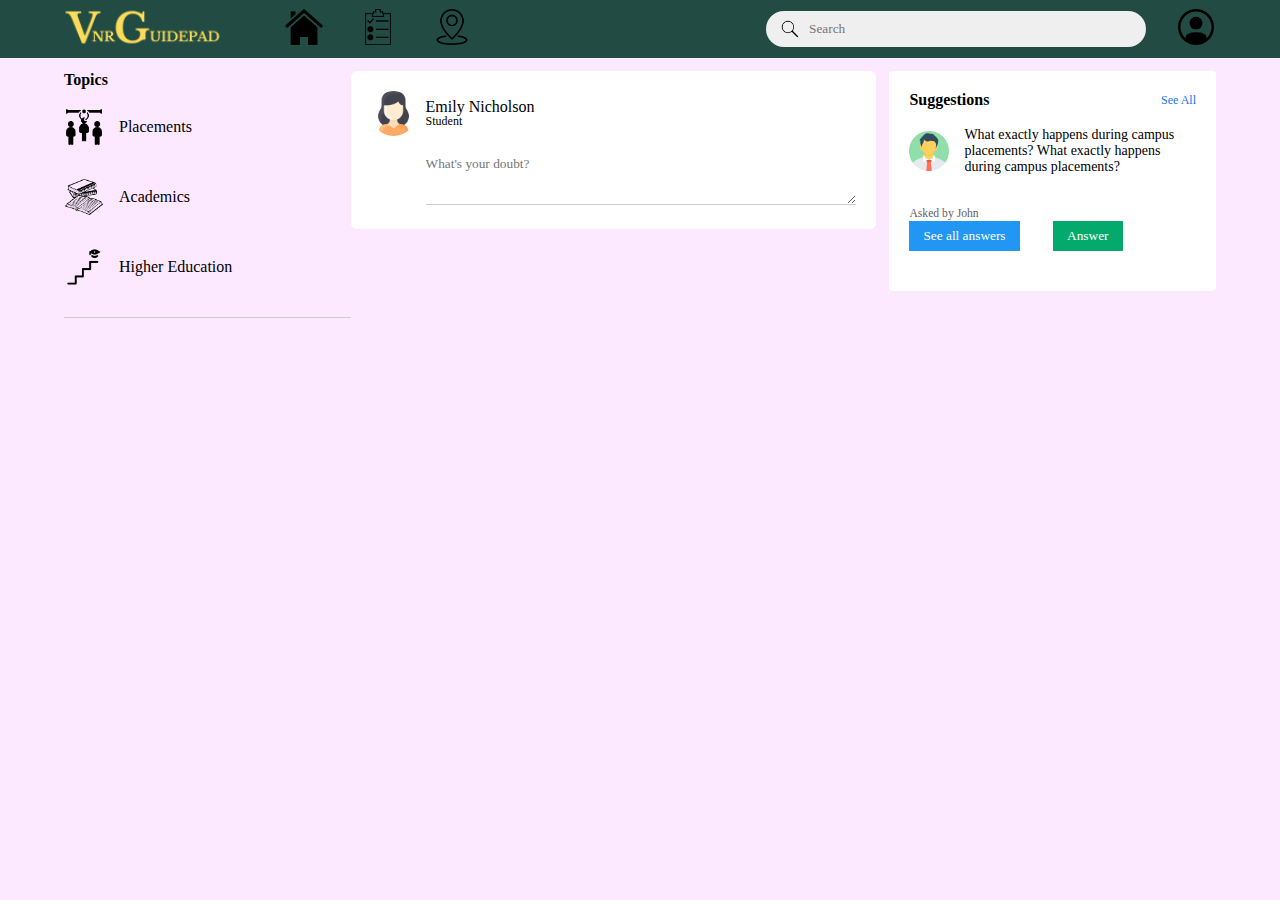
<file: VNR GuidePad/index.html>
<!DOCTYPE html>
<html lang="en">

<head>
    <meta charset="UTF-8">
    <meta http-equiv="X-UA-Compatible" content="IE=edge">
    <meta name="viewport" content="width=device-width, initial-scale=1.0">
    <title>VNR GUIDEPAD - Queries</title>
    <link rel="stylesheet" href="style.css">
</head>

<body>

    <nav>
        <div class="nav-left">
            <img src="images/V.png" class="logo" alt="logo">
            <ul>
                <li><img src="images/home.png"></li>
                <li><img src="images/todo.png"></li>
                <li><img src="images/maps.png"></li>
            </ul>
        </div>
        <div class="nav-right">
            <div class="search-box">
                <img src="images/Search.png">
                <input type="text" placeholder="Search">
            </div>
            <div class="nav-user-icon online">
                <img src="images/userprofile.png">
            </div>
        </div>

    </nav>

    <div class="container">
        <!--------------left side bar---------------------------->
        <div class="left-sidebar">
            <div class="topic-links">
                <h4> Topics </h4>
                <br>
                <a href="#"><img src="images/placements.png"> Placements </a>
                <a href="#"><img src="images/Academics.png"> Academics </a>
                <a href="#"><img src="images/higherEducation.png"> Higher Education </a>
            </div>
        </div>
        <!--------------Main Content---------------------------->
        <div class="main-content">
            <div class="write-post-container">
                <div class="userprofile">
                    <img src="images/woman.png">
                    <div>
                        <p>Emily Nicholson</p>
                        <small>Student</small>
                    </div>
                </div>

                <div class="post-input-container">
                    <textarea rows="3" placeholder="What's your doubt?"></textarea>

                </div>

            </div>


        </div>


        <!-----------------right side bar------------------------->

        <div class="right-sidebar">

            <div class="sidebar-title">
                <h4> Suggestions</h4>
                <a href="#">See All</a>
            </div>

            <div class="suggestions">
                <div class="suggestion">
                    <a href="#"><img src="images/man.png">What exactly happens during campus placements? What exactly happens during campus placements?</a>
                    <div>
                        <small>Asked by John</small>
                    </div>
                    <button type="button" class="btn See-all-answers">See all answers</button>
                    <button type="button" class="btn btn-answer">Answer</button>
                </div>
            </div>
        </div>
    </div>
</body>

</html>
</file>
<file: VNR GuidePad/style.css>
* {
    margin: 0;
    padding: 0;
    font-family: 'poppins', 'sans-serif';
}

body {
    background: #fce9ff;
}

nav {
    display: flex;
    align-items: center;
    justify-content: space-between;
    background: #224C43;
    padding: 5px 5%;
    position: sticky;
    top: 0;
    z-index: 100;
}

.logo {
    width: 160px;
    margin-right: 45px;
}

.nav-left,
.nav-right {
    display: flex;
    align-items: center;
}

.nav-left ul li {
    list-style: none;
    display: inline-block;
}

.nav-left ul li img {
    width: 40px;
    margin: 0 15px;
    cursor: pointer;
}

.nav-user-icon img {
    width: 40px;
    border-radius: 50%;
    cursor: pointer;
}

.nav-user-icon {
    margin-left: 30px;
}

.search-box {
    background: #efefef;
    width: 350px;
    border-radius: 20px;
    display: flex;
    align-items: center;
    padding: 0 15px;
}

.search-box img {
    width: 18px;
}

.search-box input {
    width: 100%;
    background: transparent;
    padding: 10px;
    outline: none;
    border: 0;
}

.online {
    position: relative;
}


/*online::after {
    content: '';
    width: 7px;
    height: 7px;
    border: 2px solid #fff;
    border-radius: 50%;
    background: #41db51;
    position: absolute;
    top: 0;
    right: 0;
}*/

.container {
    display: flex;
    justify-content: space-between;
    padding: 13px 5%;
}

.left-sidebar {
    flex-basis: 25%;
    position: sticky;
    top: 70px;
    align-self: flex-start;
}

.right-sidebar {
    flex-basis: 25%;
    position: sticky;
    top: 70px;
    align-self: flex-start;
    background: #fff;
    padding: 20px;
    border-radius: 4px;
    color: #626262;
}

.main-content {
    flex-basis: 47%;
}

.topic-links a,
.suggestion a {
    text-decoration: none;
    display: flex;
    align-items: center;
    margin-bottom: 30px;
    color: black;
    width: fit-content;
}

.topic-links a img {
    width: 40px;
    border-radius: 4px;
    margin-right: 15px;
}

.topic-links p {
    margin: 25px 0;
    color: black;
    font-weight: 500;
}

.topic-links {
    border-bottom: 1px solid #ccc;
}

.sidebar-title {
    display: flex;
    align-items: center;
    justify-content: space-between;
    margin-bottom: 18px;
}

.sidebar-title h4,
.topic-links h4 {
    font-weight: 600;
    font-size: 16px;
    color: black;
}

.sidebar-title a {
    text-decoration: none;
    color: #1876f2;
    font-size: 12px;
}

.suggestions {
    display: flex;
    font-size: 14px;
    margin-bottom: 20px;
}

.suggestion a img {
    width: 40px;
    border-radius: 4px;
    margin-right: 15px;
}

.btn {
    border: none;
    color: white;
    padding: 7px 14px;
    cursor: pointer;
}

.btn-answer {
    background-color: #04AA6D;
    margin-left: 15px;
}

.See-all-answers {
    background-color: #2196F3;
    margin-right: 15px;
}

.write-post-container {
    width: 90%;
    background: #fff;
    border-radius: 6px;
    padding: 20px;
    columns: #626262;
    justify-content: space-between;
}

.userprofile {
    display: flex;
    align-items: center;
}

.userprofile img {
    width: 45px;
    border-radius: 50%;
    margin-right: 10px;
}

.userprofile p {
    margin-bottom: -5px;
    font-weight: 500;
    color: black;
}

.userprofile small {
    font-size: 12px;
}

.post-input-container {
    padding-left: 55px;
    padding-top: 20px;
}

.post-input-container textarea {
    width: 100%;
    border: 0;
    outline: 0;
    border-bottom: 1px solid #ccc;
    background: transparent;
}
</file>
